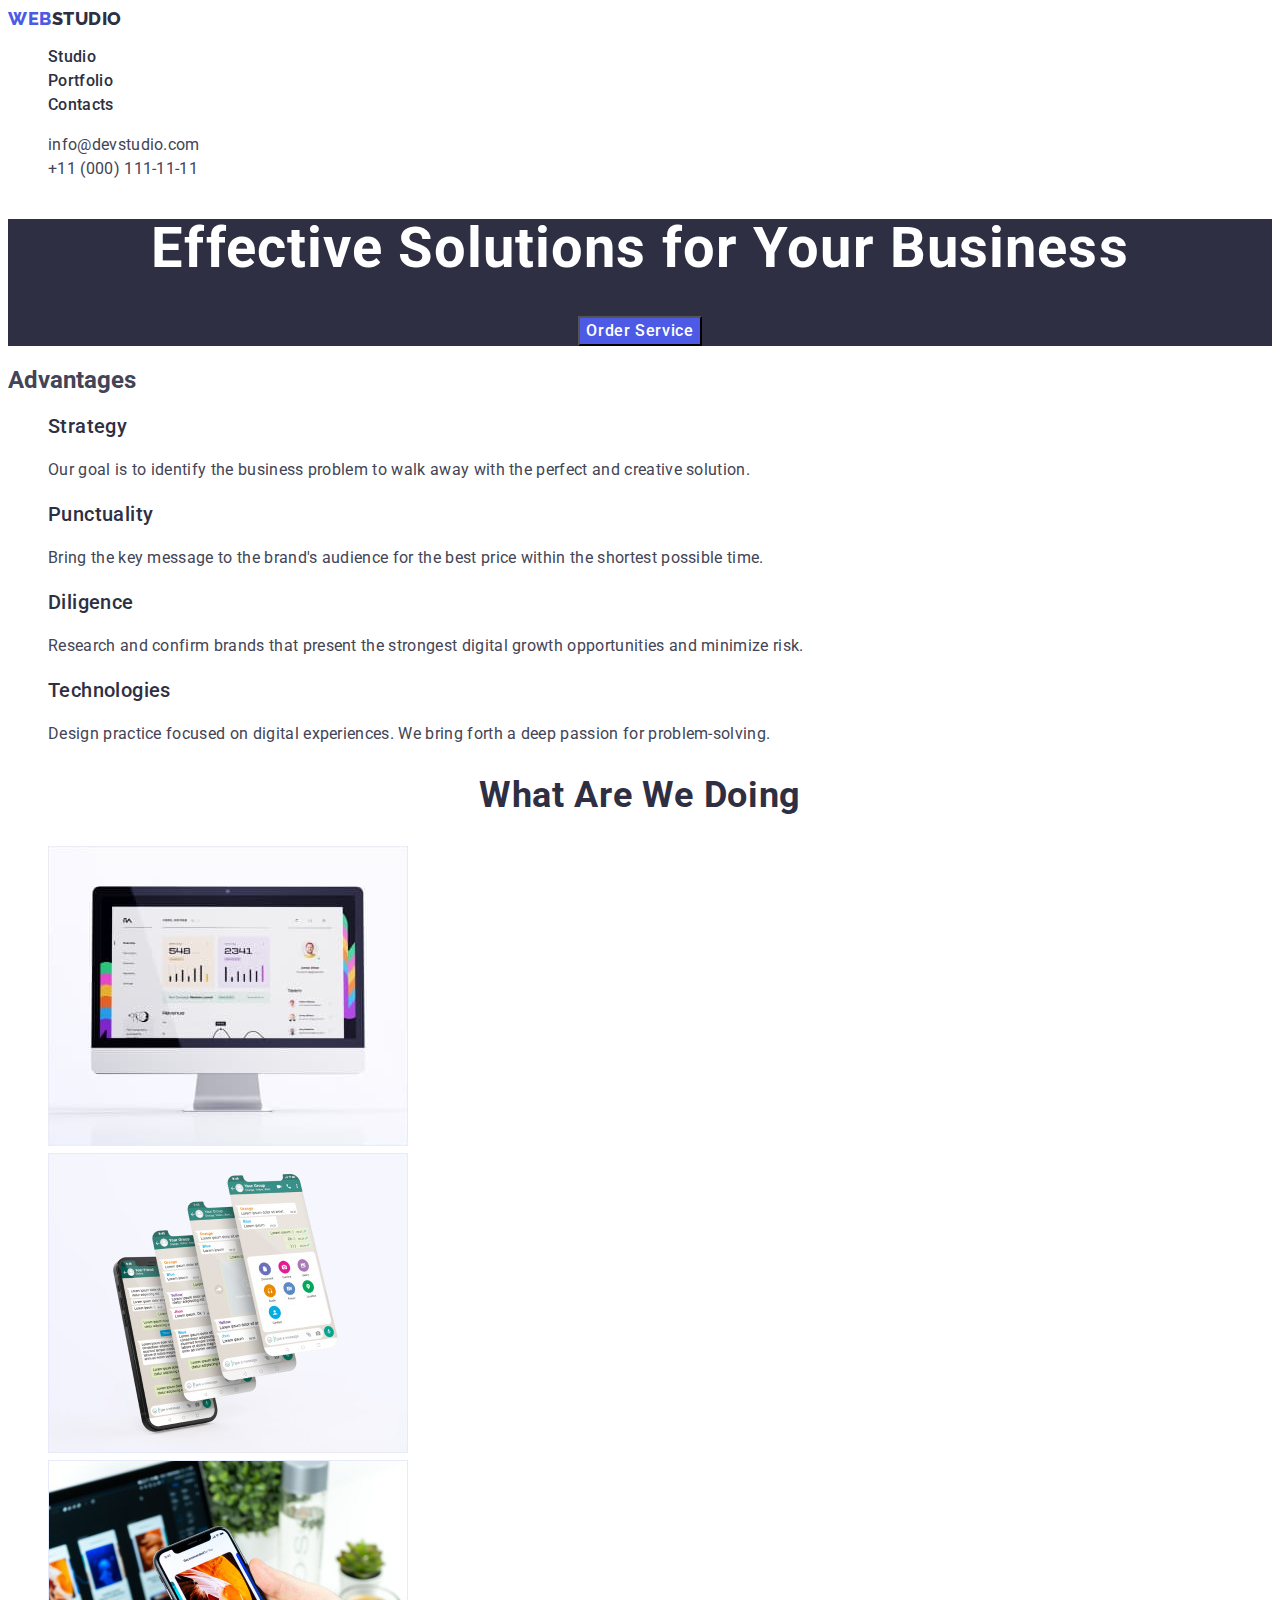
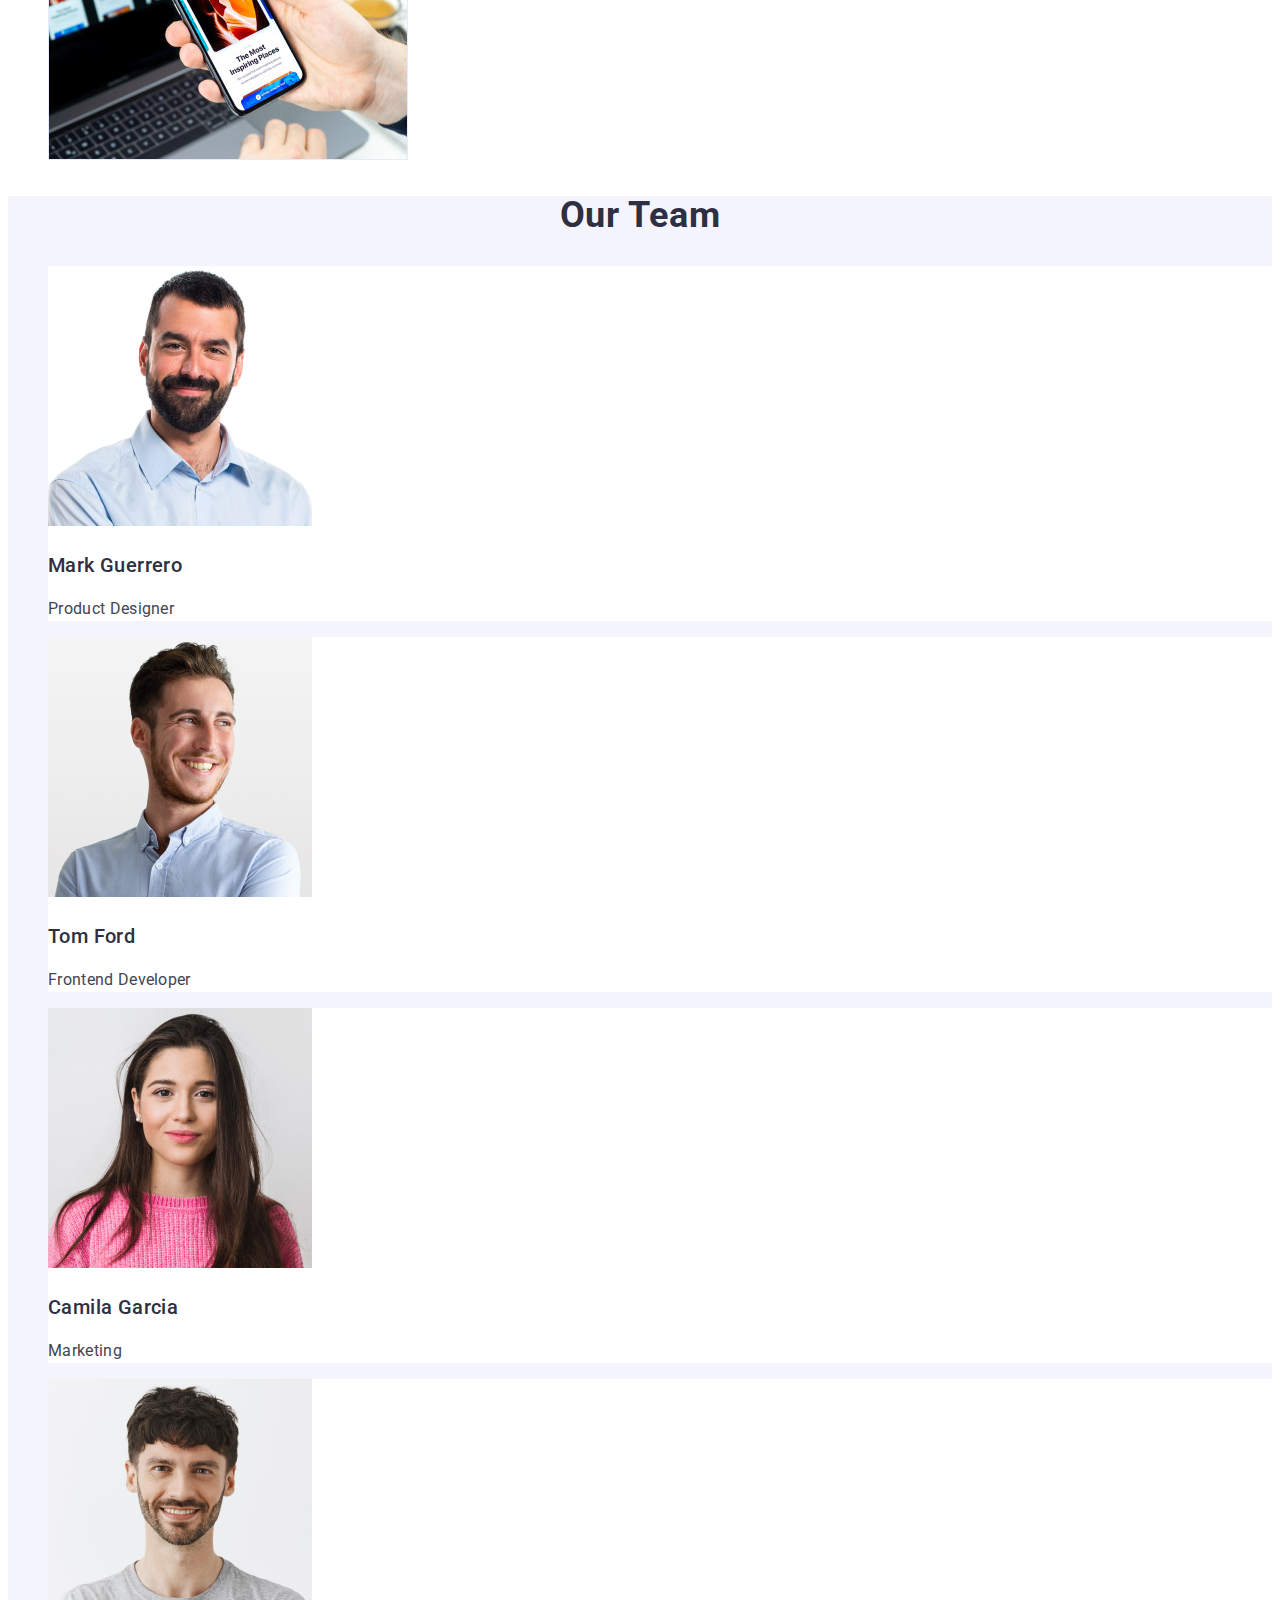
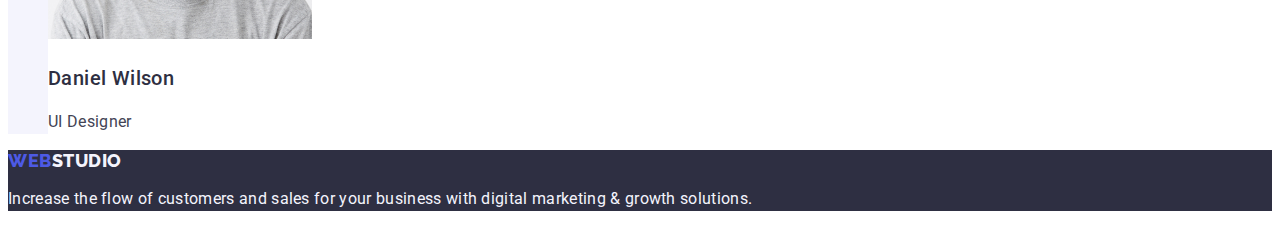
<file: index.html>
<!DOCTYPE html>
<html lang="en">
  <head>
    <meta charset="UTF-8" />
    <meta name="viewport" content="width=device-width, initial-scale=1.0" />
    <title>studio</title>
    <link rel="preconnect" href="https://fonts.googleapis.com">
    <link rel="preconnect" href="https://fonts.gstatic.com" crossorigin>
    <link href="https://fonts.googleapis.com/css2?family=Montserrat:wght@400;500;600&family=Roboto:wght@400;500;700&display=swap" rel="stylesheet">
    <link rel="preconnect" href="https://fonts.googleapis.com">
    <link rel="preconnect" href="https://fonts.gstatic.com" crossorigin>
    <link href="https://fonts.googleapis.com/css2?family=Montserrat:wght@400;500;600&family=Raleway&family=Roboto:wght@400;500;700&display=swap" rel="stylesheet">
    <link rel="stylesheet" href="./css/styles.css"/>
  </head>
  
  <body class="body">
    <!-- header section -->
    <header class="header">
       <!--adress.logo-->
          <nav class="nav">
             <a href="./index.htm" class="logo link">Web<span class="logo-dark">Studio</span></a>
             <nav class="header-nav"></nav>
              <ul class="list">
                <li><a href="./index.html" class="ull link">Studio</a></li>
                <li><a href="./portfolio.html" class="ull link">Portfolio</a></li>
                <li><a href="" class="ull link">Contacts</a></li>
              </ul>
          </nav>
          <address class="address">
            <ul class="list">
              <li><a href="mailto:info@devstudio.com" class="contacts link">info@devstudio.com</a></li>
              <li><a href="tel:+110001111111" class="contacts link">+11 (000) 111-11-11</a></li>
            </ul>
          </address>

    </header>
    <main>
      <section class="sec">
            <h1 class="h-one">Effective Solutions
             for Your Business</h1>
          <button class="button" type="button">Order Service</button>
      </section>
        <!-- Strategy -->
    <section class="sec-two">
             <h2>Advantages</h2>
            <ul class="list">
                 <li class="li-one"> <h3 class="h-three">Strategy</h3>
                  <p class="p-one">Our goal is to identify the business problem to walk away with the perfect and creative solution.</p></li>
                 
                 <li class="li-one"> <h3 class="h-three">Punctuality</h3>
                 <p class="p-one">Bring the key message to the brand's audience for the best price within the shortest possible time.</p></li> 

                 <li class="li-one"> <h3 class="h-three">Diligence</h3>
                 <p class="p-one">Research and confirm brands that present the strongest digital growth opportunities and minimize risk.</p></li>
            
                 <li class="li-one"> <h3 class="h-three">Technologies</h3>
                 <p class="p-one">Design practice focused on digital experiences. We bring forth a deep passion for problem-solving.</p></li>
            </ul>
        </section>
        <!-- What are we doing -->
        <section class="sec-three">
            <h2 class="h-two">What are we doing</h2>
            <ul class="list">
                 <li class="li-two"><img src="./images/gadgets/img1.jpg" alt="computer" width="360" height="300"></li>
                 <li class="li-two"><img src="./images/gadgets/img2.jpg" alt="protection" width="360" height="300"></li>
                 <li class="li-two"><img src="./images/gadgets/img3.jpg" alt="phone" width="360" height="300"></li>
            </ul>
        </section>
        <!-- Our Team -->
        <section class="sec-four">
            <h2 class="h-two">Our Team</h2>
            <ul class="list">
              <li class="li-two">
                <img src="./images/team/TeamCard1.jpg" alt="Mark Guerrero" width="264" height="260">
                <h3 class="h-three">Mark Guerrero</h3>
                <p class="p-two">Product Designer</p>
              </li>
              <li class="li-two">
                <img src="./images/team/TeamCard2.jpg" alt="Tom Ford" width="264" height="260">
                <h3 class="h-three">Tom Ford</h3>
                <p class="p-two">Frontend Developer</p>
              </li>
              <li class="li-two">
                <img src="./images/team/TeamCard3.jpg" alt="Camila Garcia" width="264" height="260">
                <h3 class="h-three">Camila Garcia</h3>
                <p class="p-two">Marketing</p>
              </li>
              <li class="li-two">
                <img src="./images/team/TeamCard4.jpg" alt="Daniel Wilson" width="264" height="260">
                <h3 class="h-three">Daniel Wilson</h3>
                <p class="p-two">UI Designer</p>
              </li>
          </ul>
        </section>
    </main>
    <!-- footer section -->
    <footer class="footer">

      <a href="./index.htm" class="logo link">Web<span class="logo-light">Studio</span></a>
         <p class="par">Increase the flow of customers and sales for your business with digital marketing & growth solutions.</p>
          

    </footer>
  </body>
</html>
</file>
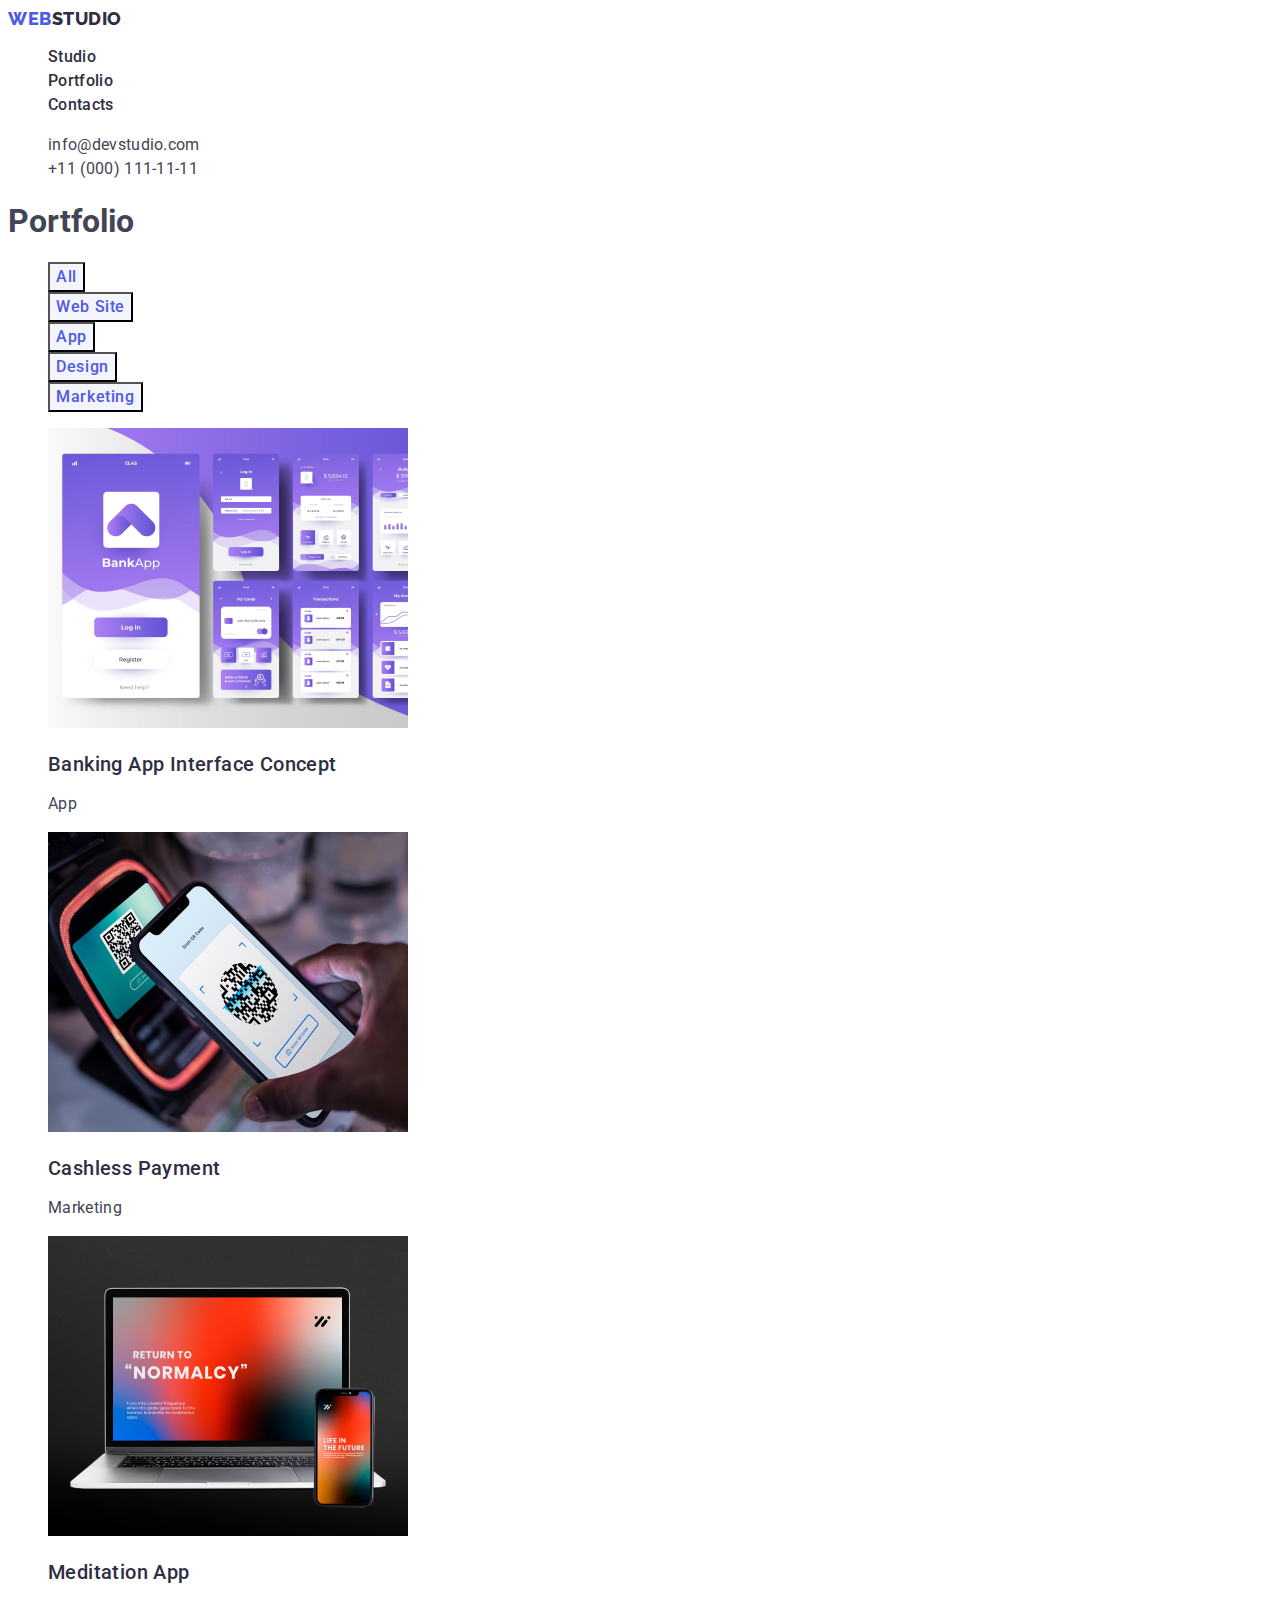
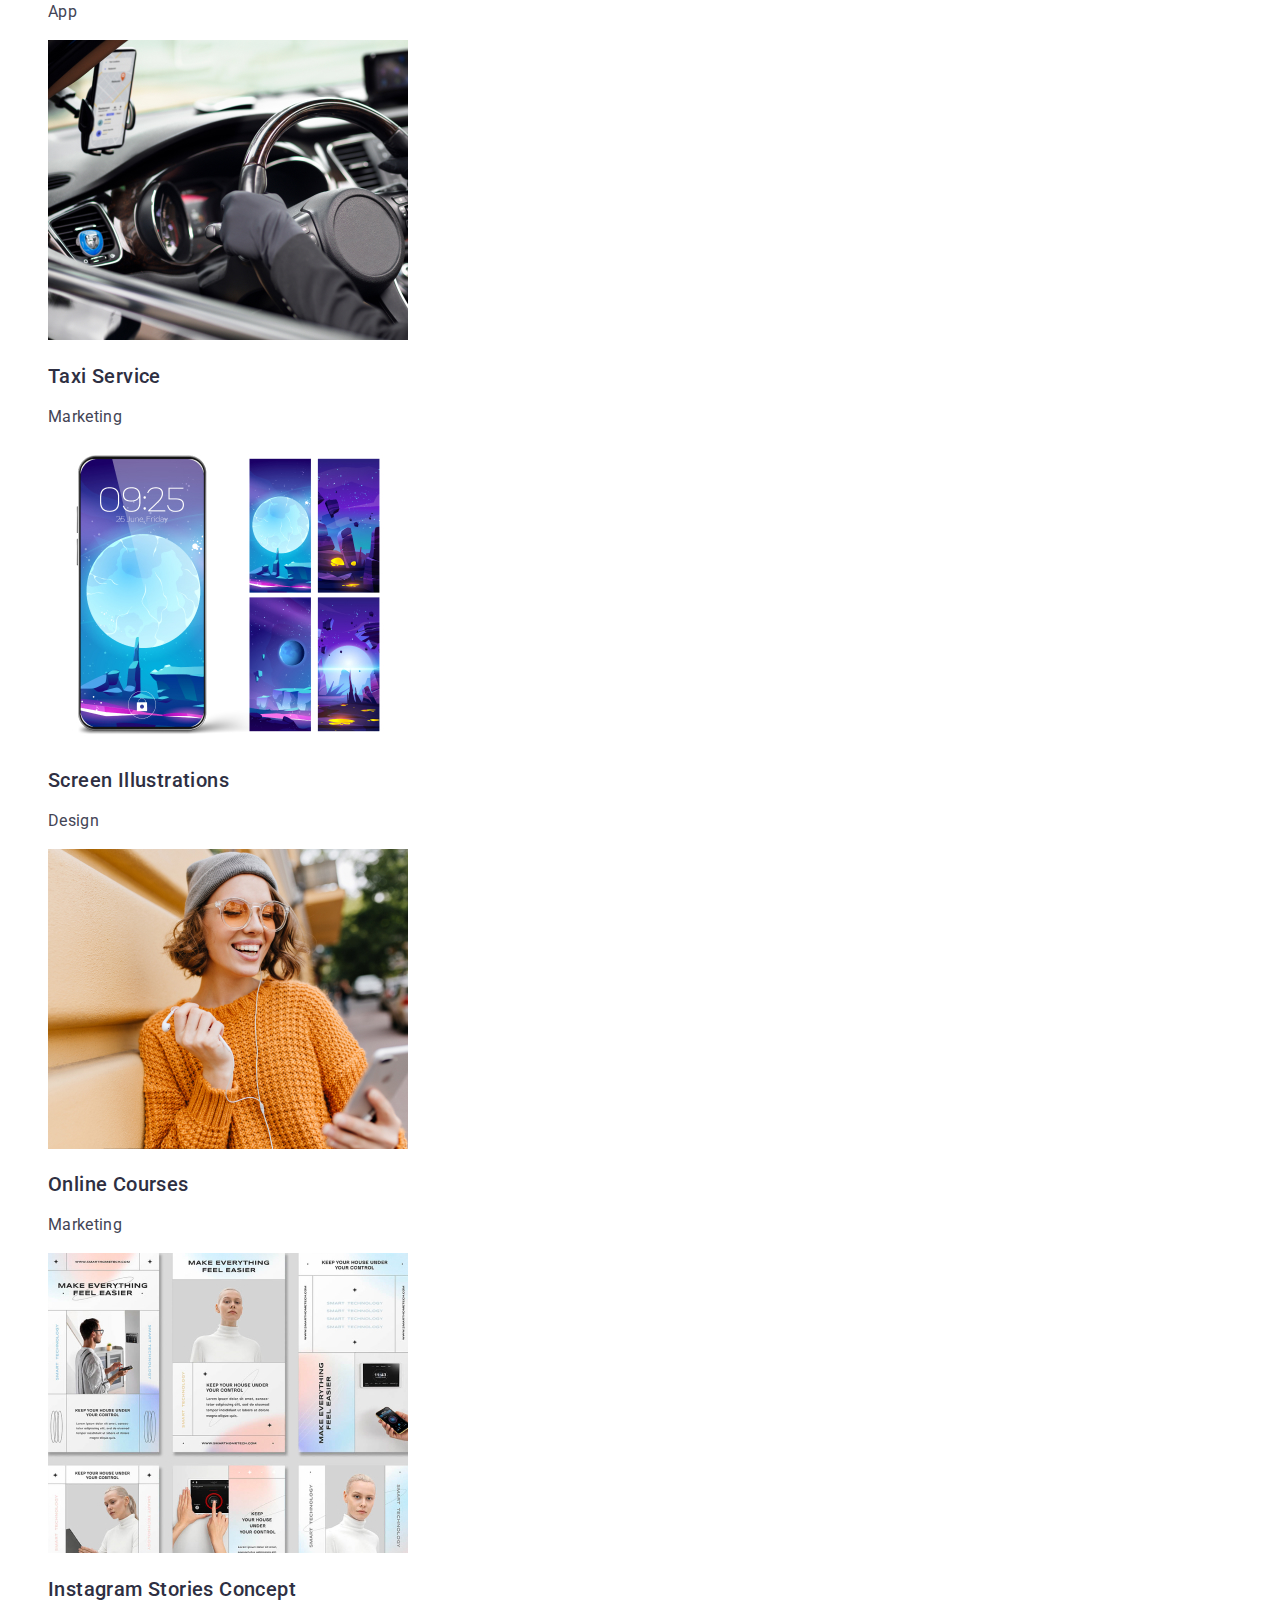
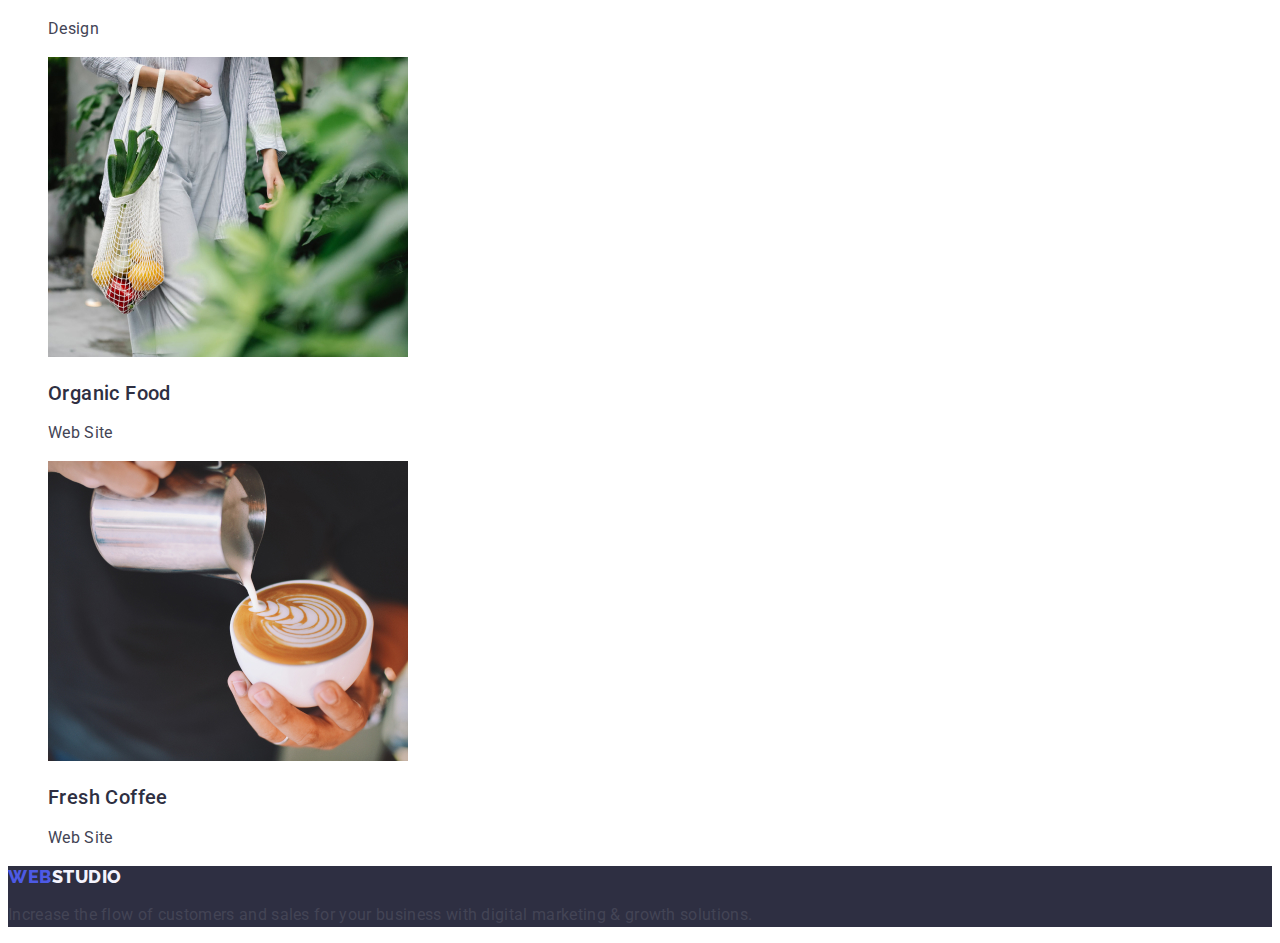
<file: portfolio.html>
<!DOCTYPE html>
<html lang="en">
<head>
    <meta charset="UTF-8">
    <meta name="viewport" content="width=device-width, initial-scale=1.0">
    <title>Document</title>
    <link rel="preconnect" href="https://fonts.googleapis.com">
    <link rel="preconnect" href="https://fonts.gstatic.com" crossorigin>
    <link href="https://fonts.googleapis.com/css2?family=Montserrat:wght@400;500;600&family=Roboto:wght@400;500;700&display=swap" rel="stylesheet">
    <link rel="preconnect" href="https://fonts.googleapis.com">
    <link rel="preconnect" href="https://fonts.gstatic.com" crossorigin>
    <link href="https://fonts.googleapis.com/css2?family=Montserrat:wght@400;500;600&family=Raleway&family=Roboto:wght@400;500;700&display=swap" rel="stylesheet">
    <link rel="stylesheet" href="./css/styles.css"/>
</head>
<body class="body">
    <header class="header">
        <!--adress.logo-->
           <nav class="nav">
              <a href="./index.htm" class="logo link">Web<span class="logo-dark">Studio</span></a>
               <ul class="list">
                 <li><a href="./index.html" class="ull link">Studio</a></li>
                 <li><a href="./portfolio.html" class="ull link">Portfolio</a></li>
                 <li><a href="" class="ull link">Contacts</a></li>
               </ul>
           </nav>
           <address class="address">
             <ul class="list">
               <li><a href="mailto:info@devstudio.com" class="contacts link">info@devstudio.com</a></li>
               <li><a href="tel:+110001111111" class="contacts link">+11 (000) 111-11-11</a></li>
             </ul>
           </address>
 
     </header>
    <main>
   
       <section>  
        
            <h1>Portfolio</h1>

            <ul class="list">
                  <li class="iris1"><button class="all" type="button">All</button></li>
                  <li class="iris2"><button class="all" type="button">Web Site</button></li>
                  <li class="iris3"><button class="all" type="button">App</button></li>
                  <li class="iris4"><button class="all" type="button">Design</button></li>
                  <li class="iris5"><button class="all" type="button">Marketing</button></li>
            </ul>
           
            <ul class="list">
                <li class="li-two">
                    <a class="link" href="">
                       <img src="./images/portfolio/BankingApp1.jpg" alt="BankingApp" width="360" height="300">
                       <h2 class="h-three">Banking App Interface Concept</h2>
                       <p class="p-one">App</p>
                    </a>
                 </li>
                <li class="li-two">
                    <a class="link" href="">
                       <img src="./images/portfolio/CashlessPayment2.jpg" alt="CashlessPayment" width="360" height="300">
                       <h2 class="h-three">Cashless Payment</h2>
                       <p class="p-one">Marketing</p>
                    </a>
                </li>
                <li class="li-two">
                    <a class="link" href="">
                       <img src="./images/portfolio/MeditationApp3.jpg" alt="MeditationApp" width="360" height="300">
                       <h2 class="h-three">Meditation App</h2>
                       <p class="p-one">App</p>
                    </a>
                </li>
                <li class="li-two">
                    <a class="link" href="">
                       <img src="./images/portfolio/TaxiServiceMarketing4.jpg" alt="TaxiServiceMarketing" width="360" height="300">
                       <h2 class="h-three">Taxi Service</h2>
                       <p class="p-one">Marketing</p>
                    </a>
                </li>
                <li class="li-two">
                    <a class="link" href="">
                       <img src="./images/portfolio/ScreenIllustrations5.jpg" alt="ScreenIllustrations" width="360" height="300">
                       <h2 class="h-three">Screen Illustrations</h2>
                       <p class="p-one">Design</p>
                    </a>
                </li>
                <li class="li-two">
                    <a class="link" href="">
                       <img src="./images/portfolio/OnlineCourses6.jpg" alt="OnlineCourses" width="360" height="300">
                       <h2 class="h-three">Online Courses</h2>
                       <p class="p-one">Marketing</p>
                    </a>
                </li>
                <li class="li-two">
                    <a class="link" href="">
                        <img src="./images/portfolio/InstagramStoriesConcept7.jpg" alt="InstagramStoriesConcept" width="360" height="300">
                        <h2 class="h-three">Instagram Stories Concept</h2>
                        <p class="p-one">Design</p>
                     </a>
                </li>
                <li class="li-two">
                    <a class="link" href="">
                        <img src="./images/portfolio/OrganicFood8.jpg" alt="OrganicFood" width="360" height="300">
                        <h2 class="h-three">Organic Food</h2>
                        <p class="p-one">Web Site</p>
                    </a>
                </li>
                <li class="li-two">
                    <a class="link" href="">
                        <img src="./images/portfolio/FreshCoffee9.jpg" alt="FreshCoffee" width="360" height="300">
                        <h2 class="h-three">Fresh Coffee</h2>
                        <p class="p-one">Web Site</p>
                    </a>
                </li>
            </ul>
        </section>
    </main>
    <footer class="footer">

           <a href="./index.htm" class="logo link">Web<span class="logo-light">Studio</span></a>
            <nav class="header-nav"></nav>

        <p class="p-two">Increase the flow of customers and sales for your business with digital marketing & growth solutions.</p>
    </footer>
</body>
</html>
</file>
<file: css/styles.css>
:root {
    --main-color:#FFFFFF ;
    --pane-padding: 5px 42px;
    --iris: #4D5AE5;
    --ocean: #404BBF;
    --navyblue: #2E2F42;
    --green: #31D0AA;
    --slate: #434455;
    --lightslate: #8E8F99;
    --cornflower: #E7E9FC;
    --cloud: #F4F4FD;
    --navybluemodal: #2E2F42;
    --grey: #2E2F42;
    --dairy: #FCFCFC;
  }

.body {
    font-family: "Roboto", sans-serif;
    background-color: white;
    color: #434455;
}

.header {
    justify-content: center;
    flex-shrink: 0;
}

.nav {
    font-family: "Raleway", sans-serif;
    flex-shrink: 0;
    font-weight: 800 ;
    font-size: 18px ;
    line-height: 1.17;
    letter-spacing: 0.03em;
    color:  #4d5ae5;
}

.link {
    text-decoration: none;
    color: currentColor;
    }

.logo {
    color: var(--iris, #4D5AE5);
    font-family: "Raleway", sans-serif;
    font-size: 18px;
    font-weight: 800;
    line-height: 21px;
    letter-spacing: 0.54px;
    text-transform: uppercase;
    line-height: 1.17;
}

.logo-dark {
    color: var(--navyblue, #2E2F42);
}

.logo-light {
    color: var(--cloud, #F4F4FD);
}

.list {
    list-style: none
}

.ull {
    color: #2e2f42;
    font-weight: 500;
}

.ull:hover {
    color: #404bbf
}

.ull:focus {
    color: #404bbf;
}

address {}

.contacts {
    color:  #434455;
}

.contacts:hover {
    color: #404bbf;
}

.contacts:focus {
    color: #404bbf;
}

.list {
    color: var(--navyblue, #2E2F42);
    font-family: 'Roboto';
    font-size: 16px;
    line-height: 150%; 
    letter-spacing: 0.32px;
    list-style: none
}

.address {
    color: var(--navyblue, #2E2F42);
    font-family: 'Roboto';
    font-size: 16px;
    font-style: normal;
    font-weight: 400;
    line-height: 150%; /* 150% */
    letter-spacing: 0.32px;
}

.sec {
    background: var(--navyblue, #2E2F42);
    flex-shrink: 0;
    text-align: center;
}

.h-one {
    color: var(--white, #FFF);
    font-family: 'Roboto';
    font-size: 56px;
    font-weight: 700;
    line-height: 1.07;
    letter-spacing: 1.12px;
    text-align: center;
}

.button {
background: var(--iris, #4D5AE5);
/* Button text*/
font-family: "Roboto", sans-serif ;
font-size: 16px;
font-style: normal;
font-weight: 500;
line-height: 150%; /* 150% */
letter-spacing: 0.64px;
color: var(--white, #FFF);
cursor: pointer 
}

.button:hover {
    background-color: #404BBF;
}

.button:focus {
    background-color: #404BBF;
}

.sec-two{}

.li-one {
}

.h-three {
    color: var(--navyblue, #2E2F42);
    font-family: 'Roboto';
    font-size: 20px;
    font-style: normal;
    font-weight: 500;
    line-height: 24px; /* 120% */
    letter-spacing: 0.4px;
}

.p-one {
    color: #434455;
    font-family: 'Roboto';
    font-size: 16px;
    font-style: normal;
    font-weight: 400;
    line-height: 24px; /* 150% */
    letter-spacing: 0.32px;
}

.sec-three{}

.h-two {
    color: var(--navyblue, #2E2F42);
    text-align: center;
    font-family: 'Roboto';
    font-size: 36px;
    font-style: normal;
    font-weight: 700;
    line-height: 40px; /* 111.111% */
    letter-spacing: 0.72px;
    text-transform: capitalize;
    line-height: 1.11;
}

.sec-four {
    flex-shrink: 0;
    background: var(--cloud, #F4F4FD);
}

.li-two {
    padding-bottom: 0px;
    justify-content: center;
    background: var(--white, #FFF);
    }

.p-two {
    color: #434455;
    font-family: Roboto;
    font-size: 16px;
    font-style: normal;
    font-weight: 400;
    line-height: 24px; /* 150% */
    letter-spacing: 0.32px;
}

.footer {
    flex-shrink: 0;
    background: var(--navyblue, #2E2F42);
}

.par {
    line-height: 1.5;
    color:  #F4F4FD;
    letter-spacing: 0.02em;
}

.ul2 {
    flex-shrink: 0;
}


/*portfolio*/

.ulp {
    text-align: center;
    /* Button Text */
    font-family: 'Roboto';
    font-size: 16px;
    font-style: normal;
    font-weight: 500;
    line-height: 24px; /* 150% */
    letter-spacing: 0.64px;
}

.iris1 {}


.iris2 {}

.iris3 {}

.iris4 {}

.iris5 {}

.all {
    font-family: "Roboto", sans-serif;
    font-weight: 500;
    font-size: 16px;
    line-height: 1.5;
    letter-spacing: 0.04em;
    color:  #4d5ae5;
    background-color: #F4F4FD;
    cursor: pointer;
}

.all:hover {
    color: #FFFFFF;
    background-color: #404BBF ;
}

.all:focus {
    color: #FFFFFF;
    background-color: #404BBF;
}
</file>
